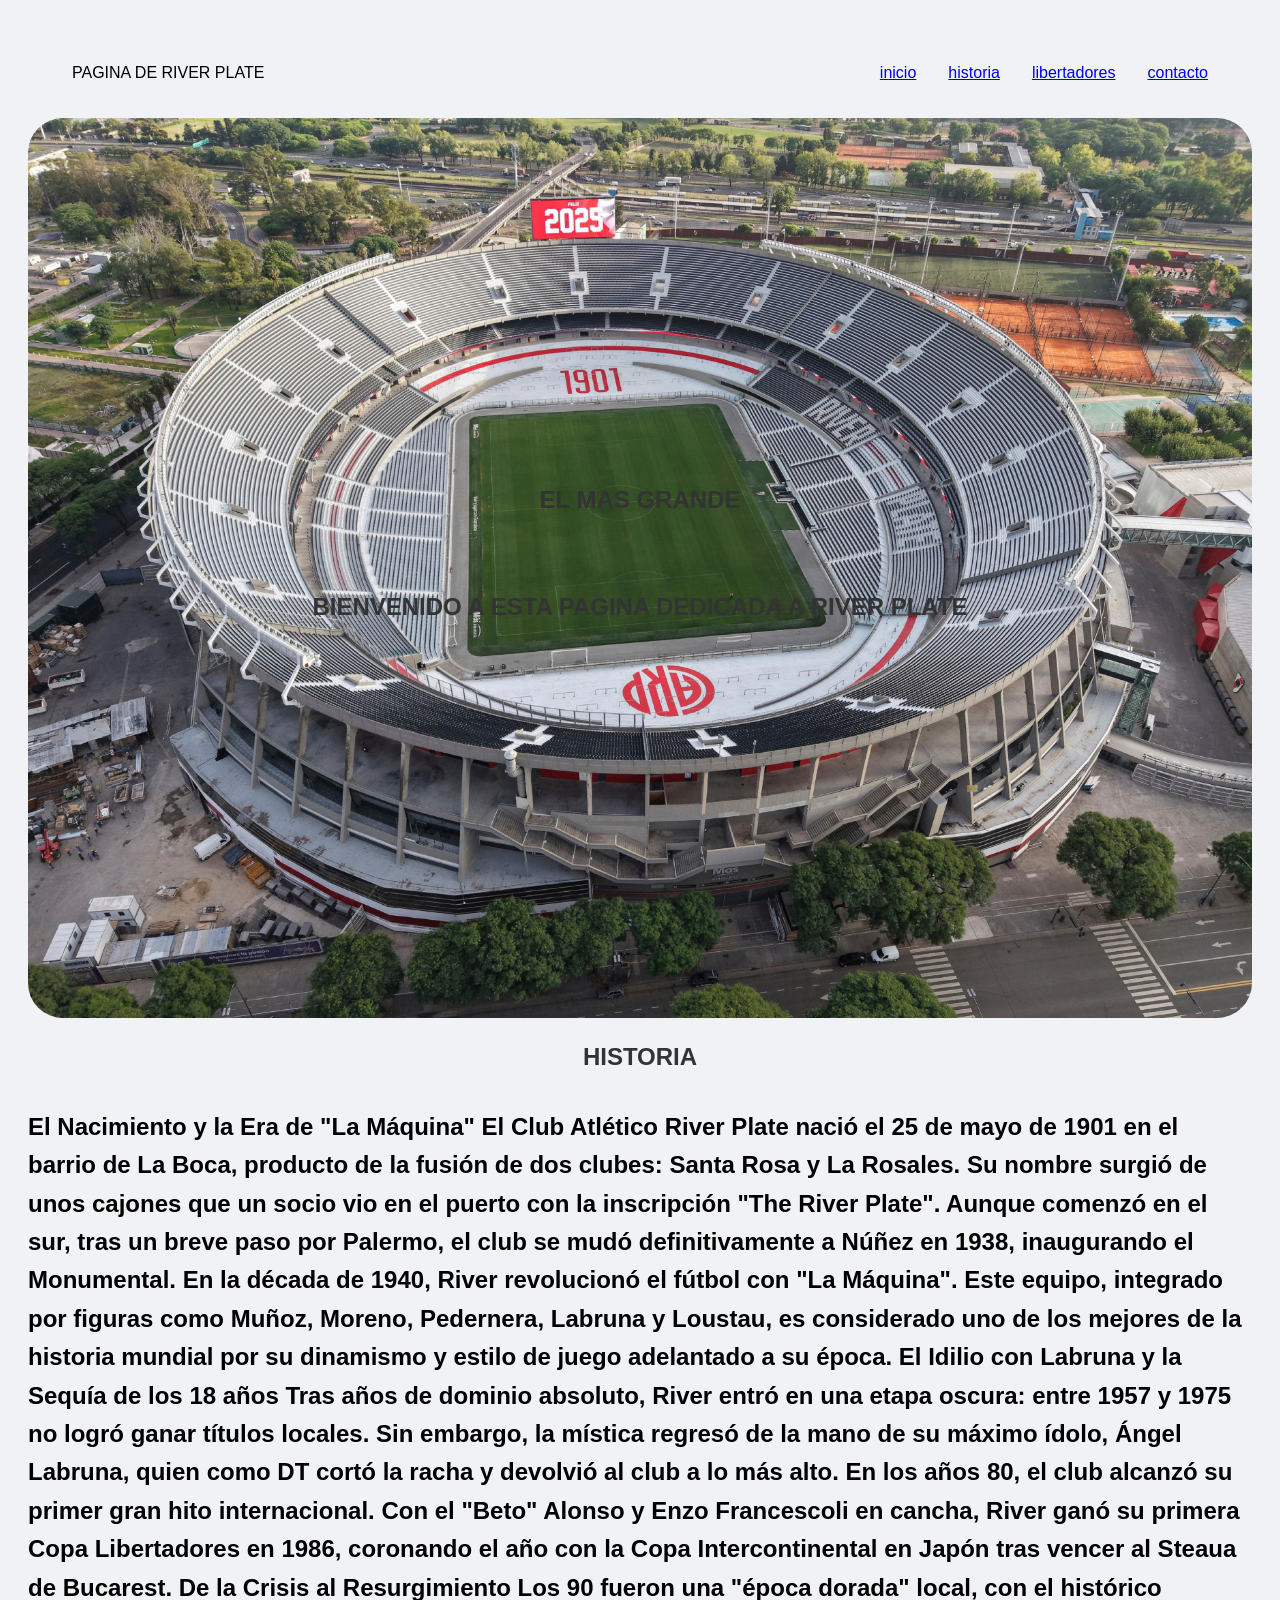
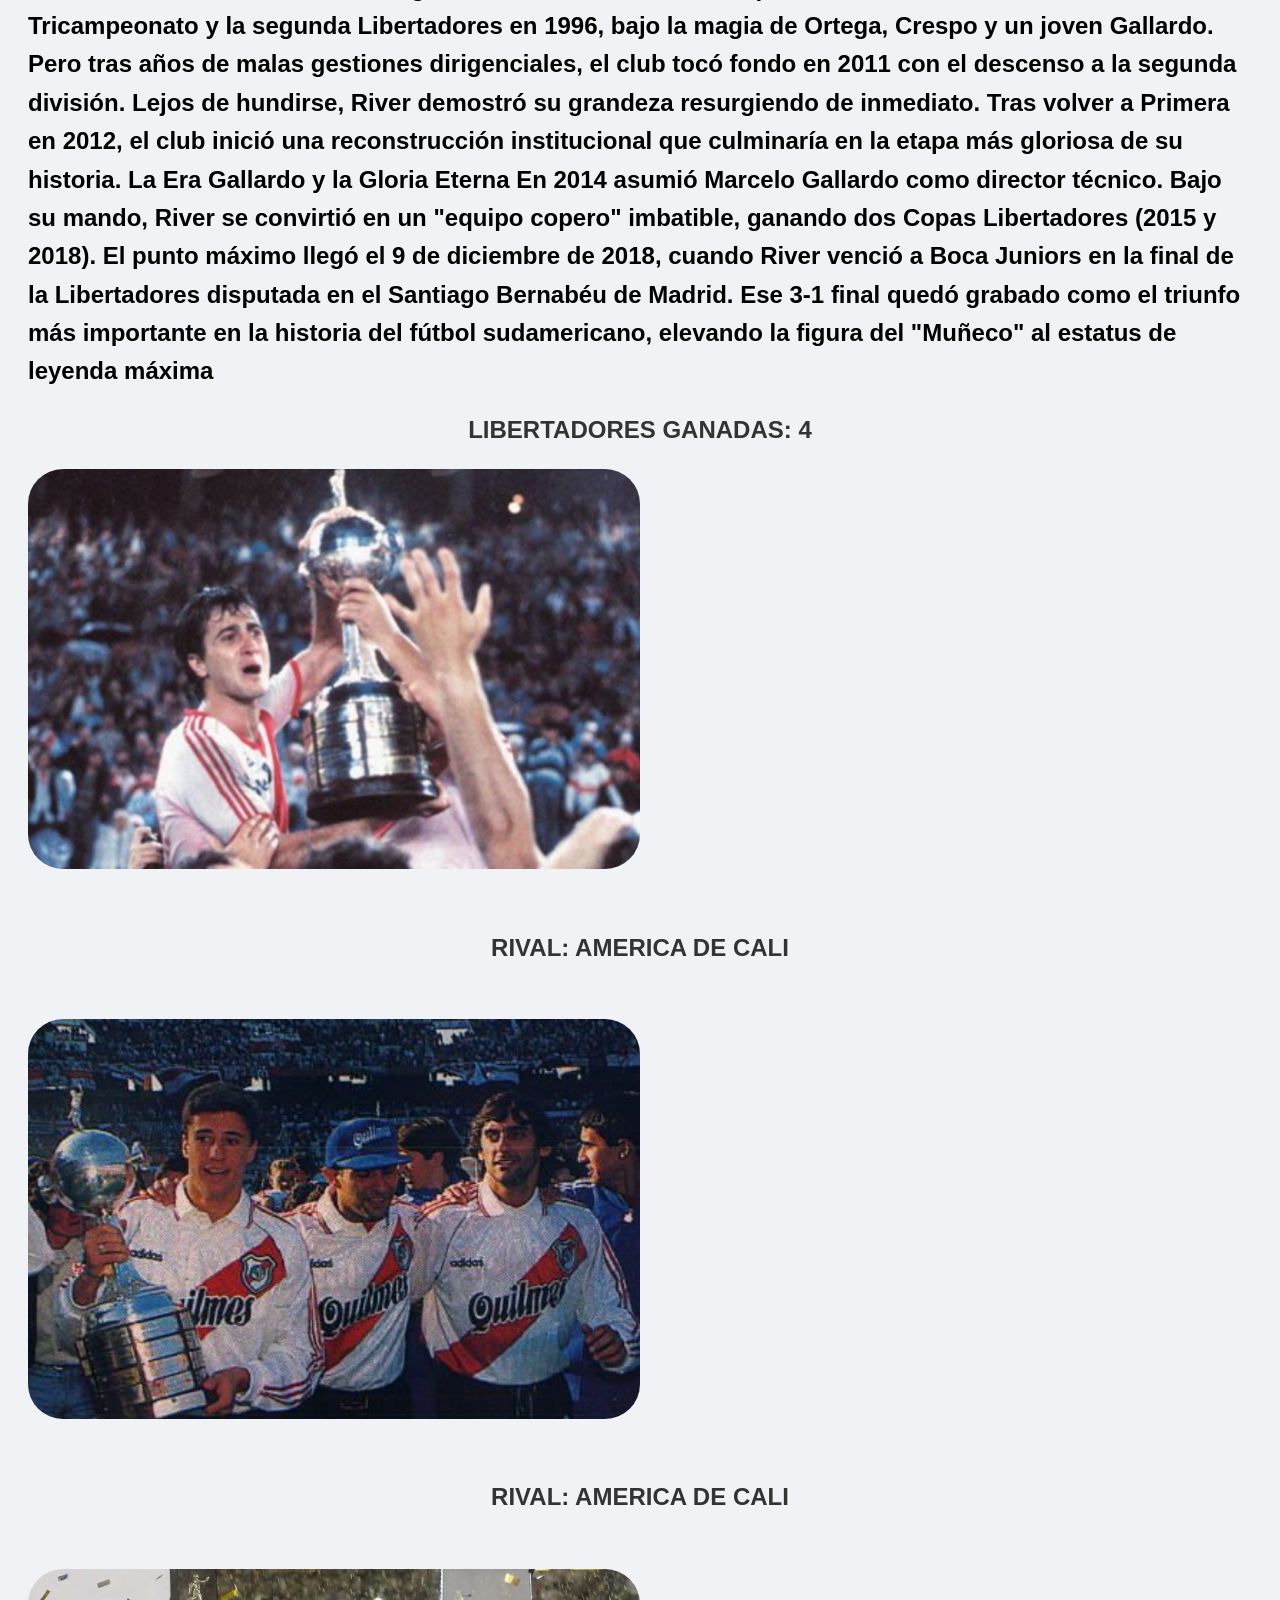
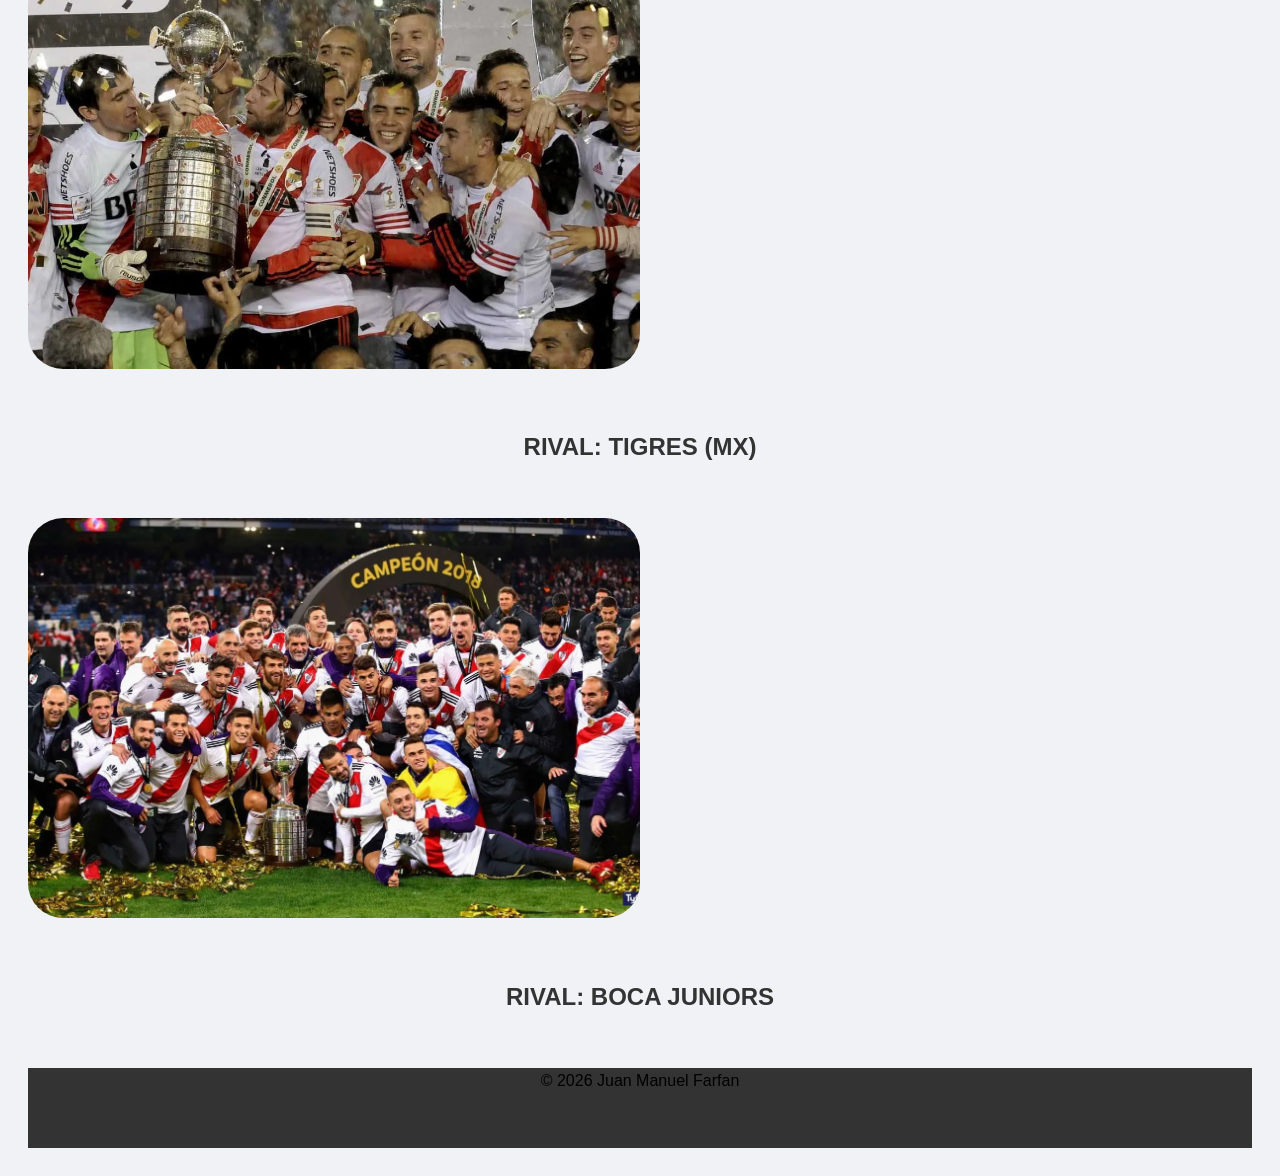
<file: index.html>
<!DOCTYPE html>
<html lang="en">
<head>
    <meta charset="UTF-8">
    <meta name="viewport" content="width=device-width, initial-scale=1.0">
    <title>Document</title>
    <link rel="stylesheet" href="style.css">
</head>
<body>
    <div class="contenedor"> 
     <header>
        <nav>
            <div>PAGINA DE RIVER PLATE</div>
            <ul class="nav-links">
                <li><a href="#">inicio</a></li>
                <li><a href="#historia">historia</a></li>
                <li><a href="#libertadores">libertadores</a></li>
                <li><a href="contact.html">contacto</a>

            </ul>
        </nav>
        </div>
        
    </header>
    <main>
        <section id="hero"> 
            <h1>EL MAS GRANDE</h1>
            <h1>BIENVENIDO A ESTA PAGINA DEDICADA A RIVER PLATE</h1>
        </section>
        
        
        <section id="historia">
            <h1>HISTORIA</h1>
            <h2>El Nacimiento y la Era de "La Máquina"
El Club Atlético River Plate nació el 25 de mayo de 1901 en el barrio de La Boca, producto de la fusión de dos clubes: Santa Rosa y La Rosales. Su nombre surgió de unos cajones que un socio vio en el puerto con la inscripción "The River Plate". Aunque comenzó en el sur, tras un breve paso por Palermo, el club se mudó definitivamente a Núñez en 1938, inaugurando el Monumental.

En la década de 1940, River revolucionó el fútbol con "La Máquina". Este equipo, integrado por figuras como Muñoz, Moreno, Pedernera, Labruna y Loustau, es considerado uno de los mejores de la historia mundial por su dinamismo y estilo de juego adelantado a su época.

El Idilio con Labruna y la Sequía de los 18 años
Tras años de dominio absoluto, River entró en una etapa oscura: entre 1957 y 1975 no logró ganar títulos locales. Sin embargo, la mística regresó de la mano de su máximo ídolo, Ángel Labruna, quien como DT cortó la racha y devolvió al club a lo más alto.

En los años 80, el club alcanzó su primer gran hito internacional. Con el "Beto" Alonso y Enzo Francescoli en cancha, River ganó su primera Copa Libertadores en 1986, coronando el año con la Copa Intercontinental en Japón tras vencer al Steaua de Bucarest.

De la Crisis al Resurgimiento
Los 90 fueron una "época dorada" local, con el histórico Tricampeonato y la segunda Libertadores en 1996, bajo la magia de Ortega, Crespo y un joven Gallardo. Pero tras años de malas gestiones dirigenciales, el club tocó fondo en 2011 con el descenso a la segunda división.

Lejos de hundirse, River demostró su grandeza resurgiendo de inmediato. Tras volver a Primera en 2012, el club inició una reconstrucción institucional que culminaría en la etapa más gloriosa de su historia.

La Era Gallardo y la Gloria Eterna
En 2014 asumió Marcelo Gallardo como director técnico. Bajo su mando, River se convirtió en un "equipo copero" imbatible, ganando dos Copas Libertadores (2015 y 2018).

El punto máximo llegó el 9 de diciembre de 2018, cuando River venció a Boca Juniors en la final de la Libertadores disputada en el Santiago Bernabéu de Madrid. Ese 3-1 final quedó grabado como el triunfo más importante en la historia del fútbol sudamericano, elevando la figura del "Muñeco" al estatus de leyenda máxima</h2>
        </section>
        <section id="libertadores">
            <h1>LIBERTADORES GANADAS: 4</h1>
            <div class="libertadores-grid">
                <div class="libertadores-card">
                    <img src="imagenes/river 86.jpg" alt="libertadores 1.986">
                    <h1>RIVAL: AMERICA DE CALI</h1>
                </div>
                <div class="libertadores-card">
                    <img src="imagenes/river 96.jpg" alt="libertadores 1996">
                    <h1>RIVAL: AMERICA DE CALI</h1>
                </div>
                <div class="libertadores-card">
                    <img src="imagenes/river 2015.webp" alt="libertadores 2015">
                    <h1>RIVAL: TIGRES (MX)</h1>
                </div>
                <div class="libertadores-card">
                    <img src="imagenes/river 2018.webp" alt="libertadores 2018">
                    <h1>RIVAL: BOCA JUNIORS</h1>
                </div>
            </div>
        </section>        
<footer>

<p>&copy; 2026 Juan Manuel Farfan</p>

</footer>

</body>
</html>
</file>
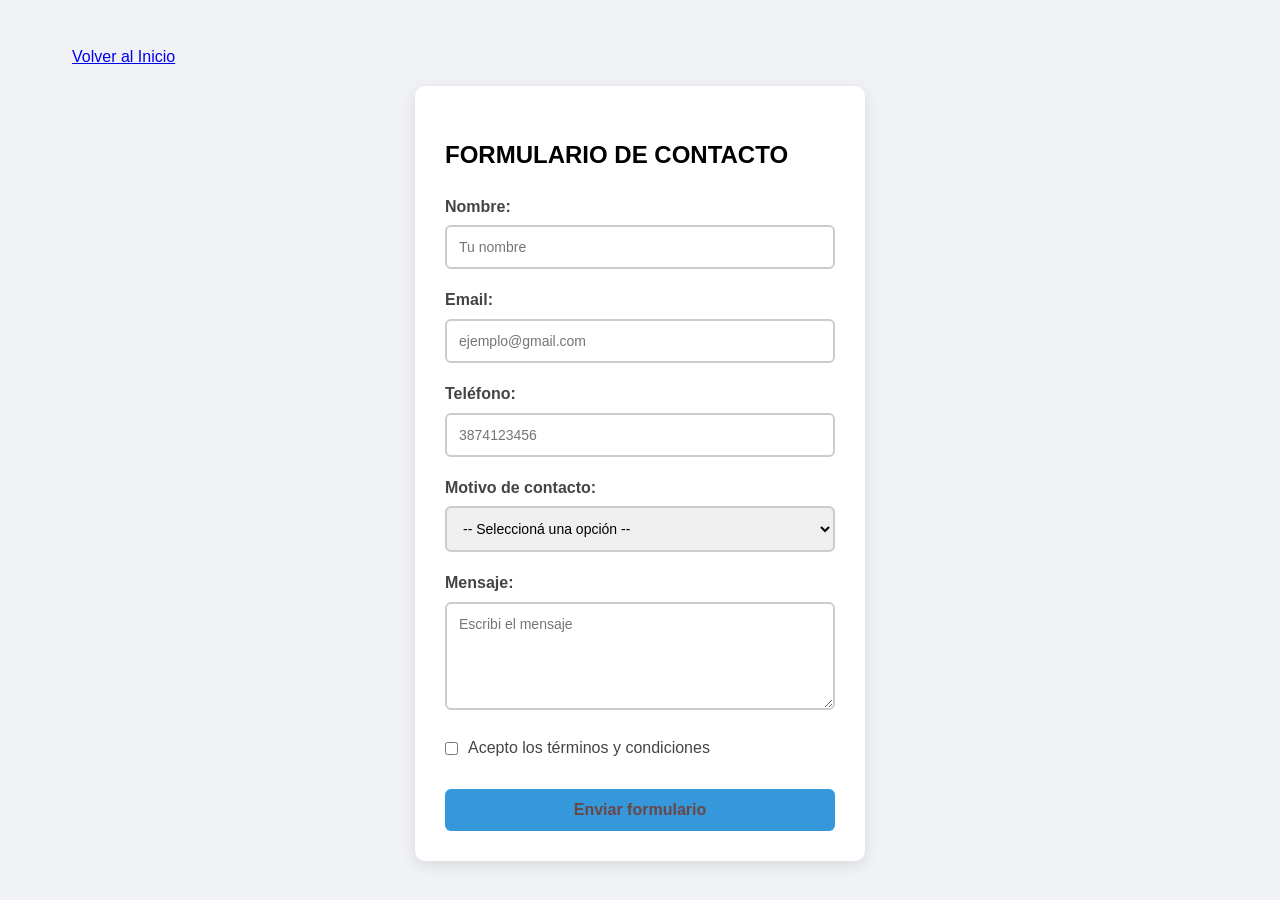
<file: contact.html>
<!DOCTYPE html>
<html lang="es">
<head>
    <meta charset="UTF-8">
    <meta name="viewport" content="width=device-width, initial-scale=1.0">
    <title>Contacto - FoodTour</title>
    <link rel="stylesheet" href="style.css">
</head>
<body>

    <header>
    
        <nav>
            <a href="index.html">Volver al Inicio</a>
        </nav>
    </header>

    <main>
        <form action="#" method="POST">
            <h2>FORMULARIO DE CONTACTO</h2>

            <div class="campo">
                <label for="nombre">Nombre:</label>
                <input type="text" id="nombre" name="nombre" required minlength="3" placeholder="Tu nombre">
            </div>

            <div class="campo">
                <label for="email">Email:</label>
                <input type="email" id="email" name="email" required placeholder="ejemplo@gmail.com">
            </div>

            <div class="campo">
                <label for="tel">Teléfono:</label>
                <input type="tel" id="tel" name="tel" pattern="[0-9]{10}" placeholder="3874123456">
            </div>

            <div class="campo">
                <label for="motivo">Motivo de contacto:</label>
                <select id="motivo" name="motivo" required>
                    <option value="">-- Seleccioná una opción --</option>
                    <option value="reserva">Ofertas</option>
                    <option value="sugerencia">Recomendaciones</option>
                    <option value="reclamo">Reclamo / Problema</option>
                </select>
            </div>

            <div class="campo">
                <label for="mensaje">Mensaje:</label>
                <textarea id="mensaje" name="mensaje" required minlength="10" rows="5" placeholder="Escribi el mensaje"></textarea>
            </div>

<div class="campo campo-checkbox">
    <input type="checkbox" id="terminos" name="terminos" required>
    <label for="terminos" class="label-inline">Acepto los términos y condiciones</label>
</div>

            <button type="submit">Enviar formulario</button> 
        </form>
    </main>

</body>
</html>
</file>
<file: style.css>
* {
    margin 0;
    padding: 0;
    box-sizing: border-box;
    font-family: Arial, Helvetica, sans-serif;
}

body {
    line-height: 1.6;
}

header {
    box-shadow: 0 2px 5x rgba(0, 0, 0, 0.1);

}
nav {
    display: flex;
    justify-content: space-between;
    align-items: center;
    padding: 1rem 2rem;
    max-width: 1200px;
    margin: 0 auto;

}

.nav-links {
    display: flex;
    list-style: none;
    gap: 2rem;

}

.nav-links {

}

#hero {
    padding-top: 1rem;
    min-height: 100vh;
    background-size: cover;
    background-position: center;
    display: flex;
    flex-direction: column;
    justify-content: center;
    align-items: center;
    text-align: center;
    color: rgb(8, 8, 8);
    padding: 0 1rem;
    background-image: url("imagenes/monu.jpeg");
    border-radius: 35px;

    
}

#hero  h1 {
    font-size 4rem;
    margin-bottom: 3rem;
    

}



#historia h1 {
    text-align: center;
    margin-bottom: 2rem;


}

.libertadores-card img {
    width: 50%;
    height: 400px;
    object-fit: cover;
    border-radius: 35px;

}

.libertadores-card h3 {
    padding: 2rem;
    color: #333;
}
.libertadores-card h1 {
    text-align: center;
    padding: 2rem;
    color: #333;
}


#libertadores h1 {
    text-align: center;
}

.contenedor {
    background-image: url("");
}

footer {
    background-color: #333;
    height: 80px;
    bottom: 0;
    width: 100%;
    position: relative;
}

footer p {
    text-align: center;
}



body {
    font-family: Arial, sans-serif;
    background-color: #f0f2f5;
    padding: 20px;
}

form {
    max-width: 450px;
    margin: 0 auto;
    background: white;
    padding: 30px;
    border-radius: 10px;
    box-shadow: 0 4px 15px rgba(0,0,0,0.1);
}

h1 {
    text-align: center;
    color: #333;
}

.campo {
    margin-bottom: 18px;
}

label {
    display: block;
    margin-bottom: 6px;
    font-weight: bold;
    color: #444;
}


input, textarea, select {
    width: 100%;
    padding: 12px;
    border: 2px solid #ccc; 
    border-radius: 6px;
    box-sizing: border-box;
    font-size: 14px;
    transition: all 0.3s ease;
}


input:focus, textarea:focus, select:focus {
    outline: none;
    border-color: #3498db;
    box-shadow: 0 0 8px rgba(52, 152, 219, 0.3);
}




input:valid:not(:placeholder-shown),
textarea:valid:not(:placeholder-shown) {
    border-color: #2ecc71;
    background-color: #fafffa;
}


input:invalid:not(:placeholder-shown),
textarea:invalid:not(:placeholder-shown) {
    border-color: #e74c3c;
    background-color: #fffafa;
}


.campo-checkbox {
    display: flex;
    align-items: center;
    gap: 10px;
}

.campo-checkbox input {
    width: auto; 
    margin: 0;
}

.label-inline {
    display: inline !important; 
    margin: 0;
    font-weight: normal;
    cursor: pointer;
}


button {
    width: 100%;
    padding: 12px;
    background-color: #3498db;
    color: rgb(110, 69, 69);
    border: none;
    border-radius: 6px;
    font-size: 16px;
    font-weight: bold;
    cursor: pointer;
    margin-top: 10px;
}

button:hover {
    background-color: #2980b9;
}
</file>
